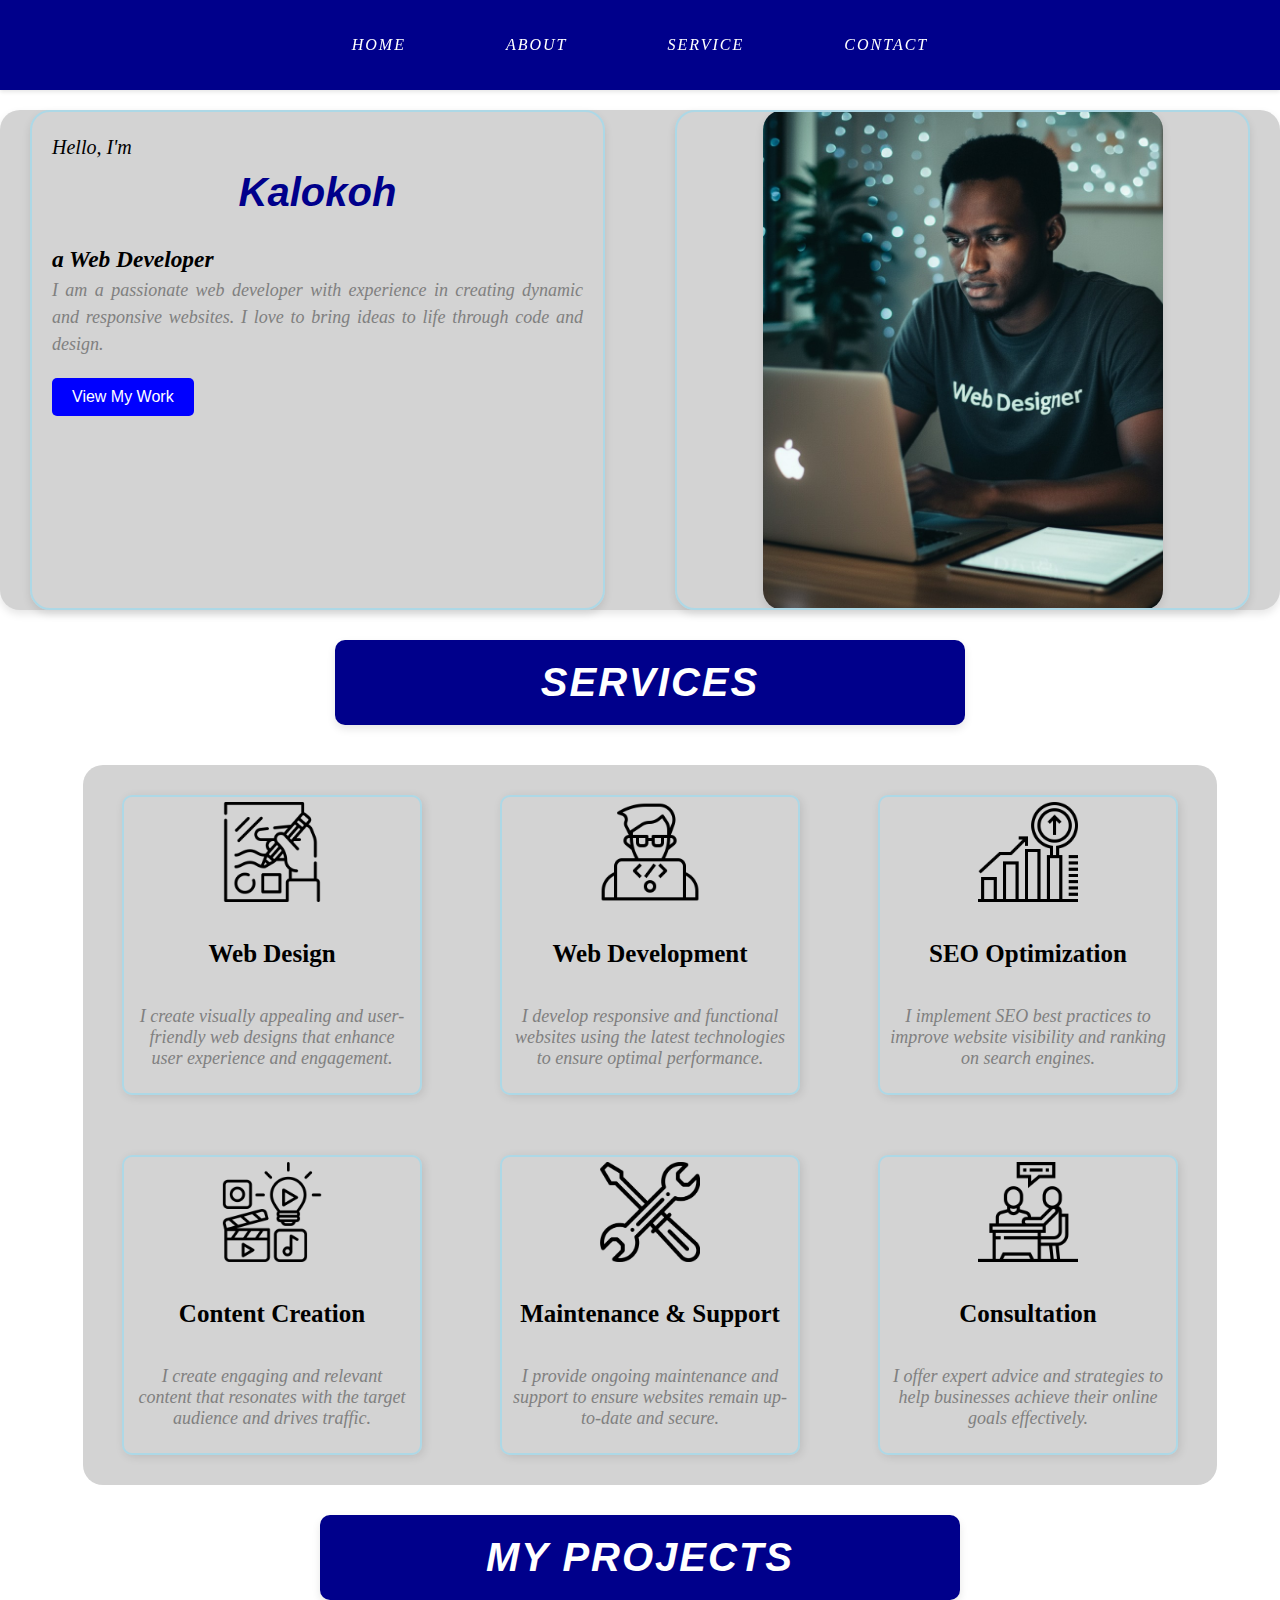
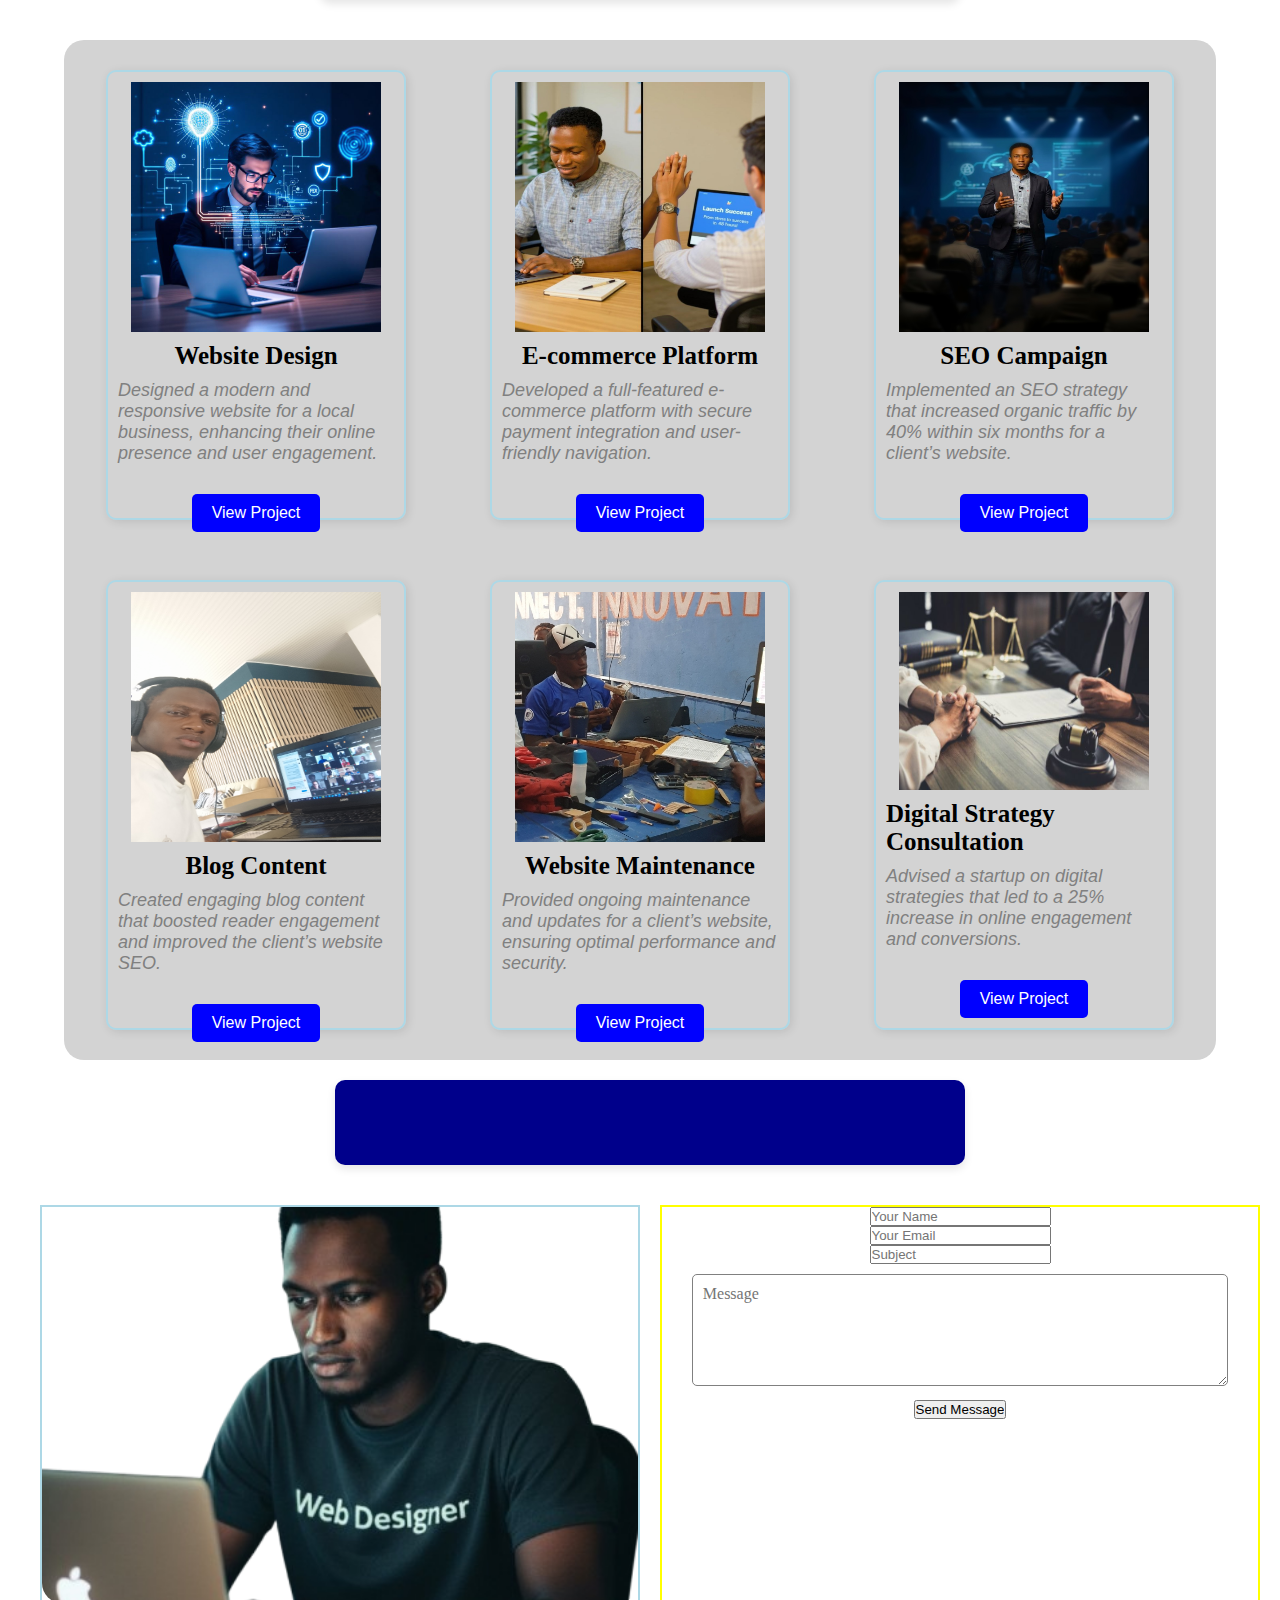
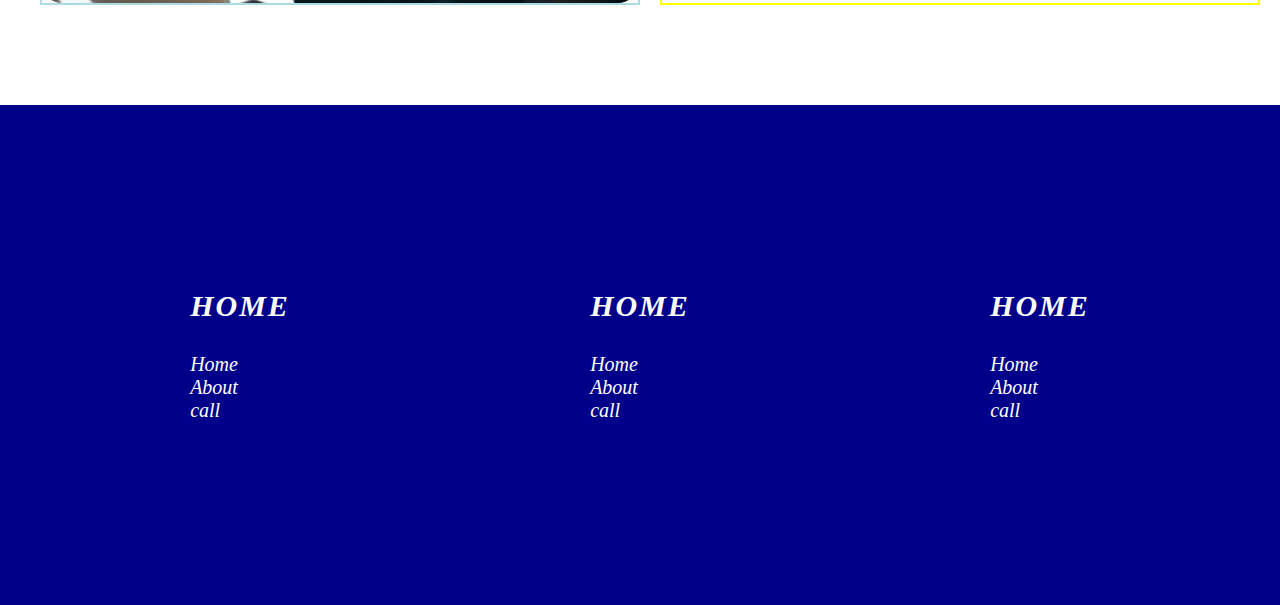
<file: index.html>
<!DOCTYPE html>
<html lang="en">

<head>
  <meta charset="UTF-8" />
  <meta name="viewport" content="width=device-width, initial-scale=1.0" />
  <title>Personal_Portfolio-Kalokoh_Ibrahim</title>
  <link rel="stylesheet" href="style.css" />
</head>

<body>
  <header>
    <nav>
      <ul class="menu">
        <li><a href="index.html">home</a></li>
        <li><a href="about.html">about</a></li>
        <li><a href="service.html">service</a></li>
        <li><a href="contact.html">contact</a></li>
      </ul>
    </nav>
  </header>

  <!--Our hero section-->
  <div class="main">

    <div class="text_div">
      <h5></h5> Hello, I'm</h5>
      <h1>Kalokoh</h1>
      <h3>a Web Developer</h3>
      <p>I am a passionate web developer with experience in creating dynamic and responsive websites. I love to bring
        ideas to life through code and design.</p>
      <button>View My Work</button>
    </div>


    <div class="image_div">
      <img src="./images/1001429156.jpg" alt="image of kalokoh" />
    </div>
  </div>

  <!--This is my service section-->
  <div class="service">
    <h1 class="heading-1">Services</h1>

    <div class="boxes">
      <div class="box">
        <img src="./images/icons/draw_webDesign.png" alt="" width="100px" height="100px"> <br>
        <h2>Web Design</h2> <br>
        <p>I create visually appealing and user-friendly web designs that enhance user experience and engagement.</p>
      </div>

      <div class="box">
        <img src="./images/icons/codingwebdev.png" alt="" width="100px" height="100px"> <br>
        <h2>Web Development</h2><br>
        <p>I develop responsive and functional websites using the latest technologies to ensure optimal performance.</p>
      </div>

      <div class="box">
        <img src="./images/icons/search-engine.png" alt="" width="100px" height="100px"> <br>
        <h2>SEO Optimization</h2><br>
        <p>I implement SEO best practices to improve website visibility and ranking on search engines.</p>
      </div>

      <div class="box">
        <img src="./images/icons/creative_content.png" alt="" width="100px" height="100px"><br>
        <h2>Content Creation</h2><br>
        <p>I create engaging and relevant content that resonates with the target audience and drives traffic.</p>
      </div>

      <div class="box">
        <img src="./images/icons/tools_maintenanceSupport.png" alt="" width="100px" height="100px"> <br>
        <h2>Maintenance & Support</h2><br>
        <p>I provide ongoing maintenance and support to ensure websites remain up-to-date and secure.</p>
      </div>

      <div class="box">
        <img src="./images/icons/consultation.png" alt="" width="100px" height="100px"> <br>
        <h2>Consultation</h2> <br>
        <p>I offer expert advice and strategies to help businesses achieve their online goals effectively.</p>
      </div>
    </div>
  </div>

  <!--This is my project section-->
  <div class="card_section">
    <h1 class="heading-1">My Projects</h1>
    <div class="cards">
      <div class="card">
        <img src="./images/web_design.jpeg" alt="" width="250px" height="250px">
        <h2>Website Design</h2>
        <p>Designed a modern and responsive website for a local business, enhancing their online presence and user
          engagement.</p>
        <button><a href="">View Project</a></button>
      </div>
      <div class="card">
        <img src="./images/IMG-E-COMMENCE.jpg" alt="" width="250px" height="250px">
        <h2>E-commerce Platform</h2>
        <p>Developed a full-featured e-commerce platform with secure payment integration and user-friendly navigation.
        </p>
        <button><a href="">View Project</a></button>
      </div>
      <div class="card">
        <img src="./images/IMG-202_SEO.jpg" alt="" width="250px" height="250px">
        <h2>SEO Campaign</h2>
        <p>Implemented an SEO strategy that increased organic traffic by 40% within six months for a client’s website.
        </p>
        <button><a href="">View Project</a></button>
      </div>
      <div class="card">
        <img src="./images/IMG_20250318_BLOG.jpg" alt="" width="250px" height="250px">
        <h2>Blog Content</h2>
        <p>Created engaging blog content that boosted reader engagement and improved the client’s website SEO.</p>
        <button><a href="">View Project</a></button>
      </div>
      <div class="card">
        <img src="./images/20241_Maintain.jpg" alt="" width="250px" height="250px">
        <h2>Website Maintenance</h2>
        <p>Provided ongoing maintenance and updates for a client’s website, ensuring optimal performance and security.
        </p>
        <button><a href="">View Project</a></button>
      </div>
      <div class="card">
        <img src="./images/consultation.jpeg" alt="" width="250px" height="250px">
        <h2>Digital Strategy Consultation</h2>
        <p>Advised a startup on digital strategies that led to a 25% increase in online engagement and conversions.</p>
        <button><a href="">View Project</a></button>
      </div>
    </div>
  </div>



  <!-- Contact me Section-->
  <div class="contact_section">
    <h1 class="heading-1">Contact Me</h1>
    <div class="contact_container">
      <div class="contact_img">
        <img src="./images/1001429156-removebg-preview.png" alt="image of kalokoh" class="img" />
      </div>
      <div class="contact_form">
        <form action="" class="form">
          <input type="text" placeholder="Your Name" required /><br>
          <input type="email" placeholder="Your Email" required /><br>
          <input type="text" placeholder="Subject" required /><br>
          <textarea rows="5" placeholder="Message" required></textarea><br>
          <input type="button" value="Send Message" />

        </form>
      </div>
    </div>
  </div>


  <!--This is the footer Section-->
  <footer>


    <div class="footer_div">
      <h1 class="footer_heading">Home</h1>
      </ul>
      <li><a href="">Home</a></li>
      <li><a href="">About</a></li>
      <li><a href="">call</a></li>
      </ul>
    </div>
    <div class="footer_div">
      <h1 class="footer_heading">Home</h1>
      </ul>
      <li><a href="">Home</a></li>
      <li><a href="">About</a></li>
      <li><a href="">call</a></li>
      </ul>
    </div>
    <div class="footer_div">
      <h1 class="footer_heading">Home</h1>
      </ul>
      <li><a href="">Home</a></li>
      <li><a href="">About</a></li>
      <li><a href="">call</a></li>
      </ul>
    </div>


  </footer 

</body>

</html>
</file>
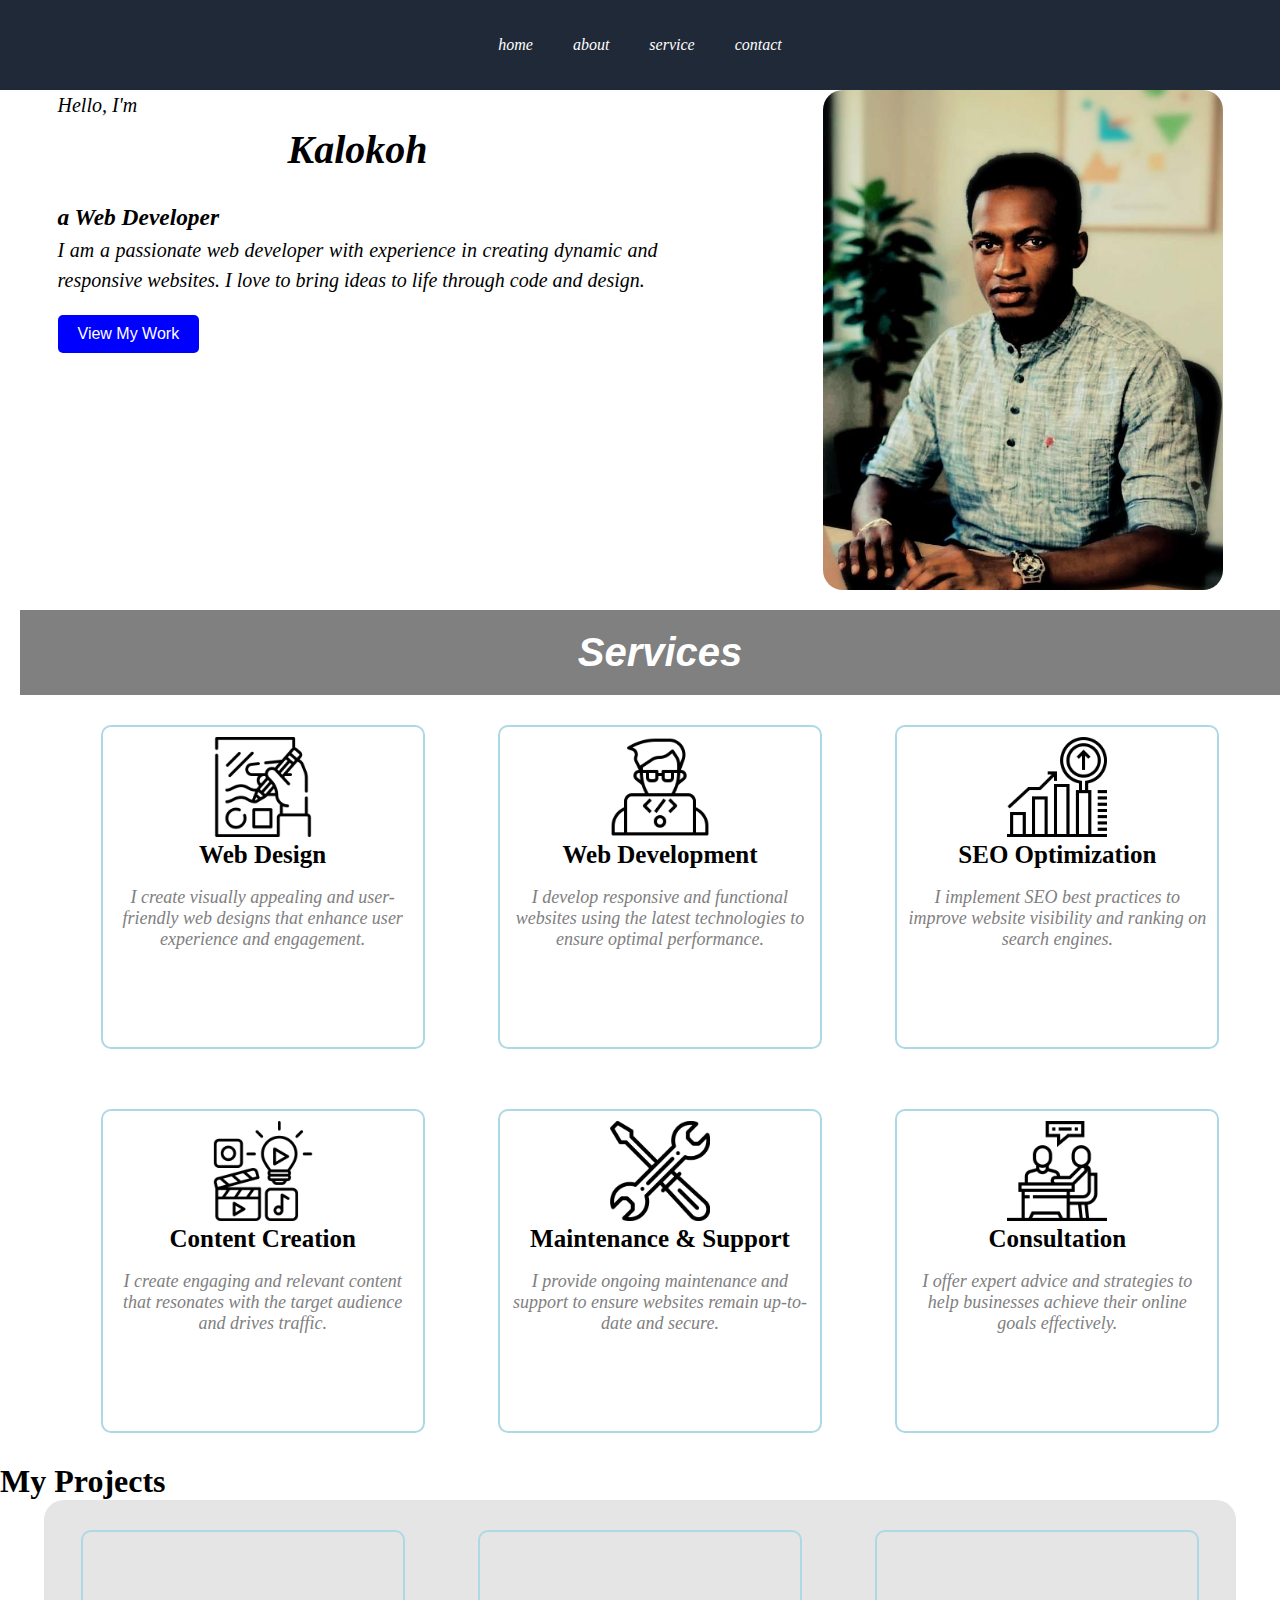
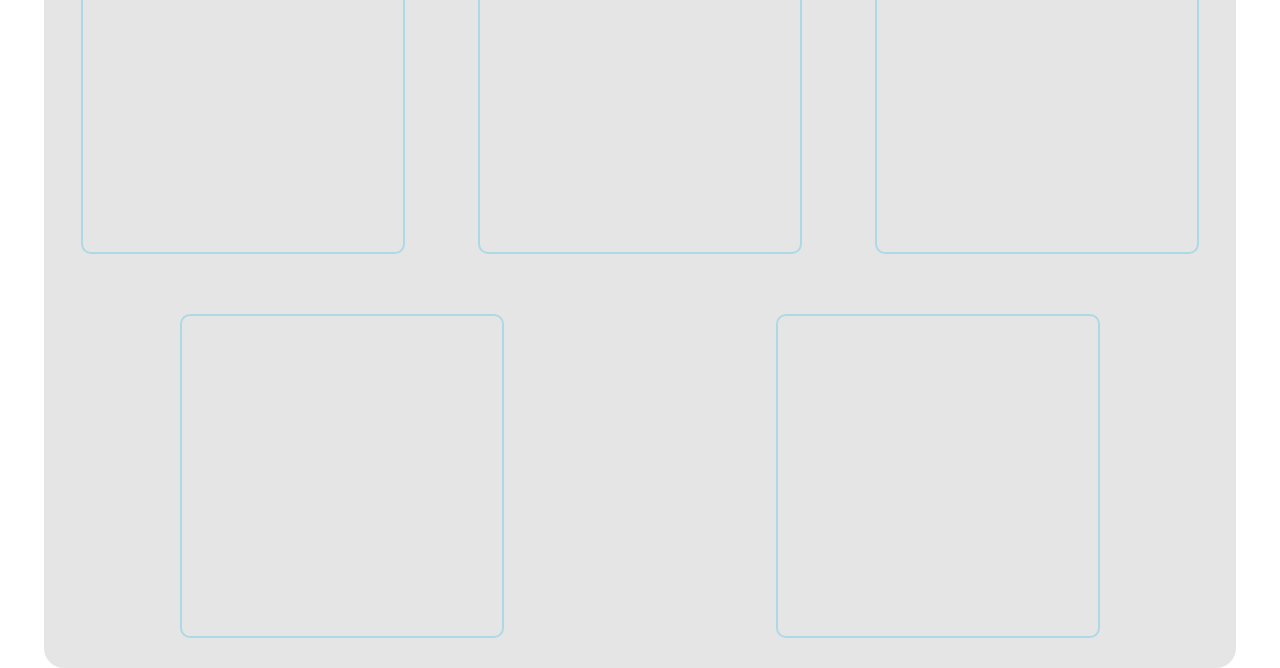
<file: basic_webpage/index.html>
<!DOCTYPE html>
<html lang="en">

<head>
  <meta charset="UTF-8" />
  <meta name="viewport" content="width=device-width, initial-scale=1.0" />
  <title>Personal_Portfolio-Kalokoh_Ibrahim</title>
  <link rel="stylesheet" href="style.css" />
</head>

<body>
  <header>
    <nav>
      <ul class="menu">
        <li><a href="index.html">home</a></li>
        <li><a href="about.html">about</a></li>
        <li><a href="service.html">service</a></li>
        <li><a href="contact.html">contact</a></li>
      </ul>
    </nav>
  </header>

  <!--Our hero section-->
  <div class="main">

    <div class="text_div">
      <h5></h5> Hello, I'm</h5>
      <h1>Kalokoh</h1>
      <h3>a Web Developer</h3>
      <p>I am a passionate web developer with experience in creating dynamic and responsive websites. I love to bring
        ideas to life through code and design.</p>
      <button>View My Work</button>
    </div>

    <div class="image_div">
      <img src="./images/kalokoh.jpg" alt="image of kalokoh" />
    </div>


  </div>

  <!--This is my service section-->
  <div class="service">
    <h1 class="heading-1">Services</h1>

    <div class="boxes">
      <div class="box">
        <img src="./images/icons/draw_webDesign.png" alt="" width="100px" height="100px"> <br>
        <h2>Web Design</h2> <br>
        <p>I create visually appealing and user-friendly web designs that enhance user experience and engagement.</p>
      </div>

      <div class="box">
        <img src="./images/icons/codingwebdev.png" alt="" width="100px" height="100px"> <br>
        <h2>Web Development</h2><br>
        <p>I develop responsive and functional websites using the latest technologies to ensure optimal performance.</p>
      </div>

      <div class="box">
        <img src="./images/icons/search-engine.png" alt="" width="100px" height="100px"> <br>
        <h2>SEO Optimization</h2><br>
        <p>I implement SEO best practices to improve website visibility and ranking on search engines.</p>
      </div>

      <div class="box">
        <img src="./images/icons/creative_content.png" alt="" width="100px" height="100px"><br>
        <h2>Content Creation</h2><br>
        <p>I create engaging and relevant content that resonates with the target audience and drives traffic.</p>
      </div>

      <div class="box">
        <img src="./images/icons/tools_maintenanceSupport.png" alt="" width="100px" height="100px"> <br>
        <h2>Maintenance & Support</h2><br>
        <p>I provide ongoing maintenance and support to ensure websites remain up-to-date and secure.</p>
      </div>

      <div class="box">
        <img src="./images/icons/consultation.png" alt="" width="100px" height="100px"> <br>
        <h2>Consultation</h2> <br>
        <p>I offer expert advice and strategies to help businesses achieve their online goals effectively.</p>
      </div>
    </div>

  </div>

  <!--This is my project section-->
  <div class="card_section">
    <h1>My Projects</h1>
    <div class="cards">
      <div class="card"></div>
      <div class="card"></div>
      <div class="card"></div>
      <div class="card"></div>
      <div class="card"></div>
    </div>

  </div>
</body>

</html>
</file>
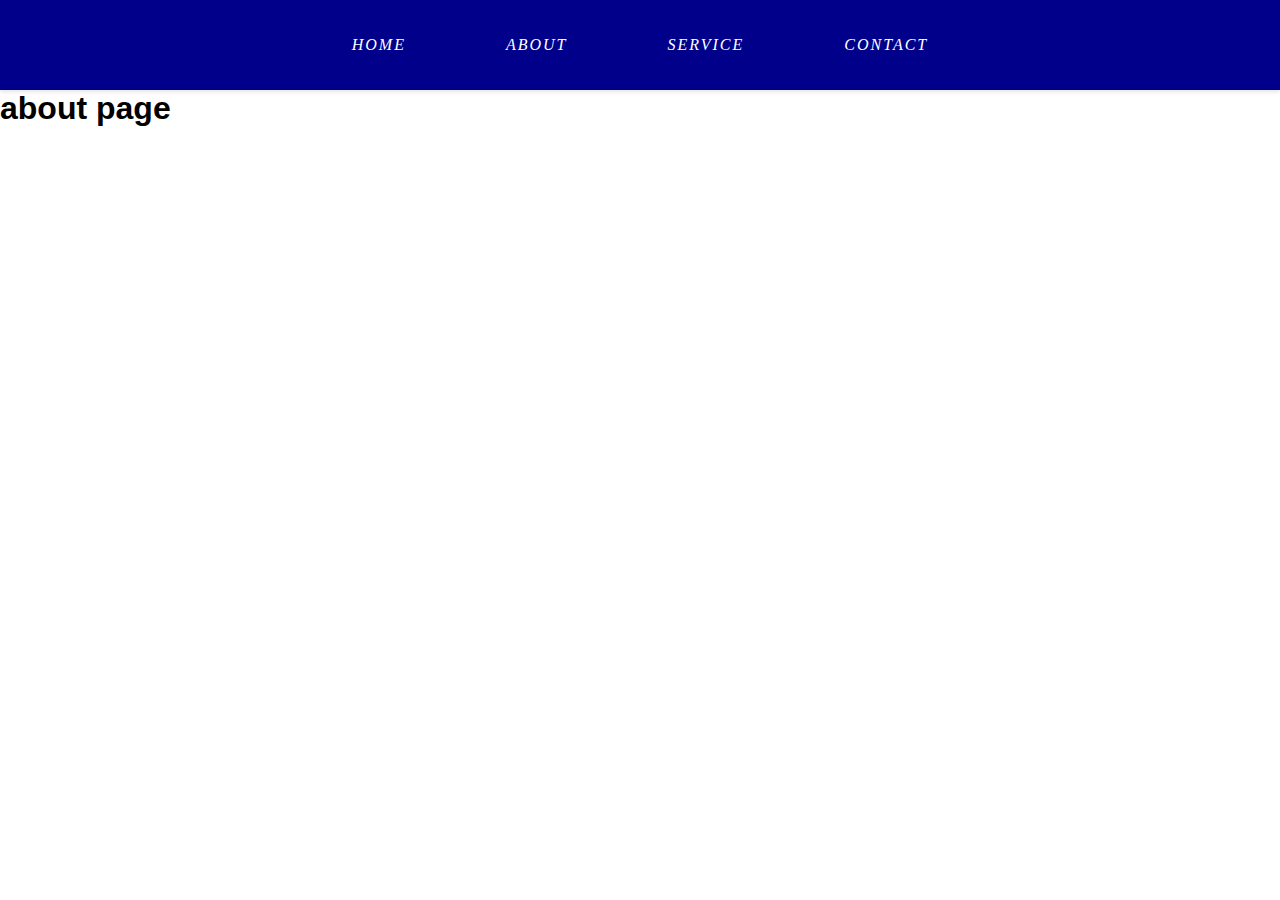
<file: about.html>
<!DOCTYPE html>
<html lang="en">
  <head>
    <meta charset="UTF-8" />
    <meta name="viewport" content="width=device-width, initial-scale=1.0" />
    <title>about</title>
    <link rel="stylesheet" href="style.css" />
  </head>
  <body>
    <!-- <h1>about</h1> 
   <a href="index.html">home</a>
    <h1>about</h1> -->
    <header>
      <nav>
        <ul class="menu">
          <li><a href="index.html">home</a></li>
          <li><a href="about.html">about</a></li>
          <li><a href="service.html">service</a></li>
          <li><a href="contact.html">contact</a></li>
        </ul>
      </nav>
    </header>
    <h1>about page</h1>
  </body>
</html>
</file>
<file: style.css>
* {
  margin: 0;
  padding: 0;
  box-sizing: border-box;
}

.menu {
  background-color: darkblue;
  width: 100%;
  height: 90px;
  display: flex;
  gap: 40px;
  justify-content: center;
  align-items: center;
  font-size: 20;
  font-family: "Times New Roman", Times, serif;
  font-style: italic;
  font-weight: 300;
  cursor: pointer;
  list-style: none;
  text-transform: uppercase;
  letter-spacing: 2px;
  position: sticky;
  top: 0;
  z-index: 1000;
  box-shadow: 0 2px 4px rgba(0, 0, 0, 0.1);
  
}
.menu li a {
  text-decoration: none;
  color: white;
  padding: 10px 15px;
  border-radius: 5px;
  transition: background-color 0.3s, color 0.3s;

}

.menu li a:hover {
  color: lightgray;
  background-color: blue;
}
.menu li {
  list-style: none;
  padding: 10px 15px;
  border-radius: 5px;
  transition: background-color 0.3s, color 0.3s;
}






.main{

  height: 500px;
  width: 100%;
  gap: 50px;
  display: flex;
  margin: 0px;
  justify-content: space-around;
  align-items: center;
  padding: 20px;
  background-color: lightgray;
  border-radius: 20px;
  margin-top: 20px;
  margin-bottom: 20px;
  box-shadow: 0 4px 8px rgba(0, 0, 0, 0.1);

}
.main .text_div, .main .image_div {
  flex: 1;
  margin: 10px;
  border-radius: 20px;
  box-shadow: 0 4px 8px rgba(0, 0, 0, 0.1);
}

.main:hover {
  box-shadow: 0 6px 12px rgba(0, 0, 0, 0.2);
  transition: box-shadow 0.3s ease;
  transform: scale(1.02);
}

.main .text_div:hover, .main .image_div:hover {
  transform: scale(1.02);
  transition: transform 0.3s ease;
  box-shadow: 0 6px 12px rgba(0, 0, 0, 0.2);
}



body {
  background-color: white;
  margin: 0;
  padding: 0;   
  font-family: "Arial", sans-serif;
  scroll-behavior: smooth;
  overflow-x: hidden;
}
a {
  text-decoration: none;
  color: inherit;
}
a:hover {
  color: blue;
  text-decoration: underline;
  transition: color 0.3s ease;
}

.image_div {
  height: 500px;
  width: 400px;
  display: flex;
  justify-content: center;
  align-items: center;
  border: 2px solid lightblue ;
  border-radius: 20px;
  box-shadow: 0 4px 8px rgba(0, 0, 0, 0.1);
  overflow: hidden;
  padding: 20px;
  margin: auto;

}



.image_div img {
  height: 500px;
  width: 400px;
  object-fit: cover;
  border-radius: 20px;
  object-fit: cover;
  box-shadow: 0 4px 8px rgba(0, 0, 0, 0.1);
}
.image_div img:hover {
  transform: scale(1.05);
  transition: transform 0.3s ease;
  box-shadow: 0 6px 12px rgba(0, 0, 0, 0.2);

}



.text_div {
  height: 500px;
  width: 600px;
  font-family: "Times New Roman", Times, serif;
  font-style: italic;
  font-weight: 300;
  font-size: 20px;
  line-height: 1.5;
  text-align: justify;
  padding: 20px;
  border: 2px solid lightblue ;
  border-radius: 20px;
  box-shadow: 0 4px 8px rgba(0, 0, 0, 0.1);
  overflow: auto;
  margin: auto;
   
}

.text_div h1 {
  font-size: 40px;;
  text-align: center;
  margin-bottom: 20px;
  font-family: 'Trebuchet MS', 'Lucida Sans Unicode', 'Lucida Grande', 'Lucida Sans', Arial, sans-serif;
  font-weight: bold;
  color: darkblue;
}
.text_div p {
  margin-bottom: 20px;
  font-weight: lighter;
  font-size: 18px;
  color: gray;
}

.text_div:hover {
  box-shadow: 0 6px 12px rgba(0, 0, 0, 0.2);
  transition: box-shadow 0.3s ease;
  transform: scale(1.02);
}
.text_div a {
  color: blue;
  text-decoration: none;
}

.text_div a:hover {
  text-decoration: underline;
  color: darkblue;
}

.text_div button{
  background-color: blue;
  color: white;
  border: none;
  padding: 10px 20px;
  border-radius: 5px;
  cursor: pointer;
  font-size: 16px;
}


.text_div button:hover {
  color: lightgray;

}

.service{
  width: 100%;
  height: auto;
  margin: 10px;
  padding: 10px;
  font-family: "Times New Roman", Times, serif;
  font-weight: 300;
  text-align: center;
  margin-bottom: 20px;
}

.heading-1{
  color: white;
  padding: 20px;
  text-align: center;
  background-color: darkblue;
  font-size: 40px;
  margin-bottom: 20px;
  font-style: italic;
  font-family: 'Trebuchet MS', 'Lucida Sans Unicode', 'Lucida Grande', 'Lucida Sans', Arial, sans-serif;
  font-weight: bold;
  letter-spacing: 2px;
  text-transform: uppercase;
  box-shadow: 0 4px 8px rgba(0, 0, 0, 0.1);
  border-radius: 10px;
  width: 50%;
  margin: auto;
  margin-bottom: 40px;
}
.heading-1:hover {
  box-shadow: 0 6px 12px rgba(0, 0, 0, 0.2);
  transition: box-shadow 0.3s ease;
  transform: scale(1.02);
}



.boxes{
  
  display: flex;
  justify-content: space-around;
  flex-wrap: wrap;
  flex-direction: row;
  width: 90%;
  height: auto;
  gap: 40px;
  margin: auto;
  padding: 20px;
  background-color: lightgray;
  border-radius: 20px; 
}



.box{
  
        gap: 10px;
        width: 300px;
        height: 300px;
        border: 2px solid lightblue;
        padding: 10px; 
        margin: 10px;
        border-radius: 10px;
        background-size: cover;
        background-repeat: no-repeat;
        display: flex;
        flex-direction: column;
        align-items: center;
        box-shadow: 2px 2px 10px rgba(0, 0, 0, 0.1);
        justify-content: center;
        text-align: center;
}



.box p{
  font-style: italic;
  margin-bottom: 20px;
  font-weight: lighter;
  font-size: 18px;
  color: gray;
  
}


.box h2{
  font-family: "Times New Roman", Times, serif;
  font-weight: bold;
  font-size: 25px;
}





.cards{
  display: flex;
  justify-content: space-around;
  flex-wrap: wrap;
  flex-direction: row;
  width: 90%;
  height: auto;
  gap: 40px;
  margin: auto;
  padding: 20px;
  background-color: lightgray;
  border-radius: 20px;
}



 
.card{    
      align-items: center;
      display: flex;
      flex-direction: column;
      gap: 10px;
      border: 2px solid lightblue;
      padding: 10px; 
      margin: 10px;
      border-radius: 10px;
      background-size: cover;
      background-repeat: no-repeat;
      width: 300px;
      height: 450px;
      box-shadow: 2px 2px 10px rgba(0, 0, 0, 0.1);
}


.card p{
  font-style: italic;
  margin-bottom: 20px;
  font-weight: lighter;
  font-size: 18px;
  color: gray;
  
}
.card h2{
  font-family: "Times New Roman", Times, serif;
  font-weight: bold;
  font-size: 25px;
}
.card a {
  color: white;
  text-decoration: none;
}
.card a:hover {
  text-decoration: underline;
  color: darkblue;
}

.card button{
  background-color: blue;
  color: white;
  border: none;
  padding: 10px 20px;
  border-radius: 5px;
  cursor: pointer;
  font-size: 16px;
}
.card button:hover {
  color: lightgray;
}
.contact_section{
  width: 100%;
  height: auto;
  margin: 10px;
  padding: 10px;
  font-family: "Times New Roman", Times, serif;
  font-weight: 300;
  text-align: center;
}
.contact_section h1{
  font-size: 40px;;
  text-align: center;
  margin-bottom: 20px;
  font-family: 'Trebuchet MS', 'Lucida Sans Unicode', 'Lucida Grande', 'Lucida Sans', Arial, sans-serif;
  font-weight: bold;
  color: darkblue;
}
.contact_container{
  width: 100%;
  height: 500px;
  Padding: 20px;
  display: flex;
  gap: 20px;
}
.contact_img {
  height: 400px;
  width: 50%;
  border: 2px solid lightblue ;
}
.contact_form{
  border: 2px solid yellow;
  height: 400px;
  width: 50%;
}
.contact_img img {
  height: 100%;   
  width: 100%;
  object-fit: cover;
  border-radius: 20px;
  object-fit: cover;
}
.form form input, textarea{
  width: 90%;
  padding: 10px;
  margin: 10px; 
  border: 1px solid gray;
  border-radius: 5px;
  font-size: 16px;
  font-family: "Times New Roman", Times, serif;
  font-weight: 300;
}
.form form input:focus, textarea:focus{
  outline: none;

}
.form form button{
  
  color: white;
  border: none;
  padding: 10px 20px;
  border-radius: 5px;
  cursor: pointer;
  font-size: 16px;
}
.form form button:hover {
  color: lightgray;
} 

















footer {
  background-color: darkblue;
  width: 100%;
  height: 500px;
  display: flex;
  justify-content: center;
  align-items: center;
  font-family: "Times New Roman", Times, serif;
  font-style: italic;
  font-weight: 300;
  font-size: 20px;
  color: white;
  justify-content: space-around;
  padding: 20px 40px;
}

a{
  text-decoration: none;
}

li{
  list-style: none;
}

.footer_heading{
  font-size: 30px;
  font-weight: bold;
  margin-bottom: 20px;
  color: white;
  text-transform: uppercase;
  letter-spacing: 2px;
  margin-bottom: 30px;
}

















































/* .contact_container{
  border: 2px solid red ;
  width: 100%;
  height: 500px;
  Padding: 20px;
  display: flex;
  gap: 20px;
}


.contact_img {
  height: 400px;
  width: 50%;
  border: 2px solid lightblue ;
}

.contact_form{
  border: 2px solid yellow;
  height: 400px;
  width: 50%;
}

.contact_img img {
  height: 100%;
  width: 100%;
  object-fit: cover;
  border-radius: 20px;
  object-fit: cover;
}

.form form input, textarea{
  width: 90%;
  padding: 10px;
  margin: 10px;
  border: 1px solid gray;
  border-radius: 5px;
  font-size: 16px;
  font-family: "Times New Roman", Times, serif;
  font-weight: 300;
} */





















/* .contact_section{
  width: 100%;
  height: auto;
  margin: 10px;
  padding: 10px;
  font-family: "Times New Roman", Times, serif;
  font-weight: 300;
  text-align: center;
} */




















































































/* 
.footer {
  background-color: gray;
  width: 100%;
  height: 60px;
  display: flex;
  justify-content: center;
  align-items: center;
  font-family: "Times New Roman", Times, serif;
  font-style: italic;
  font-weight: 300;
  font-size: 20px;
}
.footer p {
  margin: 0;
}
.footer a {
  color: black;
  text-decoration: none;
}
.footer a:hover {
  text-decoration: underline;
} */
</file>
<file: basic_webpage/style.css>
* {
  margin: 0;
  padding: 0;
}

.menu {
  background-color: #1F2937;
  width: 100%;
  height: 90px;
  display: flex;
  gap: 40px;
  justify-content: center;
  align-items: center;
  font-size: 20;
  font-family: "Times New Roman", Times, serif;
  font-style: italic;
  font-weight: 300;
  cursor: pointer;
  
}
.menu li a {
  text-decoration: none;
  color: white;
}

.menu li a:hover {
  color: lightgray;
}
.menu li {
  list-style: none;
}






.main{
  height: 500px;
  width: 100%;
  gap: 50px;
  display: flex;
  margin: 0px;
  justify-content: space-around;
}


.image_div {
  height: 500px;
  width: 400px;
  display: flex;
  justify-content: center;
  align-items: center;
}

.image_div img {
  height: 500px;
  width: 400px;
  object-fit: cover;
  border-radius: 20px;
  object-fit: cover;
}


.text_div {
  height: 500px;
  width: 600px;
  font-family: "Times New Roman", Times, serif;
  font-style: italic;
  font-weight: 300;
  font-size: 20px;
  line-height: 1.5;
  text-align: justify;
}
.text_div h1 {
  font-size: 40px;;
  text-align: center;
  margin-bottom: 20px;
}
.text_div p {
  margin-bottom: 20px;
  font-weight: lighter;
}
.text_div a {
  color: blue;
  text-decoration: none;
}
.text_div a:hover {
  text-decoration: underline;
  color: darkblue;

}

.text_div button{
  background-color: blue;
  color: white;
  border: none;
  padding: 10px 20px;
  border-radius: 5px;
  cursor: pointer;
  font-size: 16px;
}

.text_div button:hover {
  color: lightgray;
}
.service{
  width: 100%;
  height: auto;
  margin: 10px;
  padding: 10px;
  font-family: "Times New Roman", Times, serif;
  font-weight: 300;
  text-align: center;
}

.heading-1{
  color: white;
  padding: 20px;
  text-align: center;
  background-color: gray;
  font-size: 40px;
  margin-bottom: 20px;
  font-style: italic;
  font-family: 'Trebuchet MS', 'Lucida Sans Unicode', 'Lucida Grande', 'Lucida Sans', Arial, sans-serif;
}



.boxes{
  
  display: flex;
  justify-content: space-around;
  flex-wrap: wrap;
  flex-direction: row;
  width: 90%;
  height: auto;
  gap: 40px;
  margin: auto;
 
}



.box{
  
        gap: 10px;
        width: 300px;
        height: 300px;
        border: 2px solid lightblue;
        padding: 10px; 
        margin: 10px;
        border-radius: 10px;
}



.box p{
  font-style: italic;
  margin-bottom: 20px;
  font-weight: lighter;
  font-size: 18px;
  color: gray;
  
}


.box h2{
  font-family: "Times New Roman", Times, serif;
  font-weight: bold;
  font-size: 25px;
}





.cards{
  display: flex;
  justify-content: space-around;
  flex-wrap: wrap;
  flex-direction: row;
  width: 90%;
  height: auto;
  gap: 40px;
  margin: auto;
  padding: 20px;
  background-color: rgba(211, 211, 211, 0.596);
  border-radius: 20px;
}



 
.card{    
      align-items: center;
      display: flex;
      flex-direction: column;
      gap: 10px;
      width: 300px;
      height: 300px;
      border: 2px solid lightblue;
      padding: 10px; 
      margin: 10px;
      border-radius: 10px;
      background-size: cover;
      background-repeat: no-repeat;
}


.card p{
  font-style: italic;
  margin-bottom: 20px;
  font-weight: lighter;
  font-size: 18px;
  color: gray;
  
}
.card h2{
  font-family: "Times New Roman", Times, serif;
  font-weight: bold;
  font-size: 25px;
}
.card a {
  color: white;
  text-decoration: none;
}
.card a:hover {
  text-decoration: underline;
  color: darkblue;
}

.card button{
  background-color: blue;
  color: white;
  border: none;
  padding: 10px 20px;
  border-radius: 5px;
  cursor: pointer;
  font-size: 16px;
}
.card button:hover {
  color: lightgray;
}






























































































/* 
.footer {
  background-color: gray;
  width: 100%;
  height: 60px;
  display: flex;
  justify-content: center;
  align-items: center;
  font-family: "Times New Roman", Times, serif;
  font-style: italic;
  font-weight: 300;
  font-size: 20px;
}
.footer p {
  margin: 0;
}
.footer a {
  color: black;
  text-decoration: none;
}
.footer a:hover {
  text-decoration: underline;
} */
</file>
